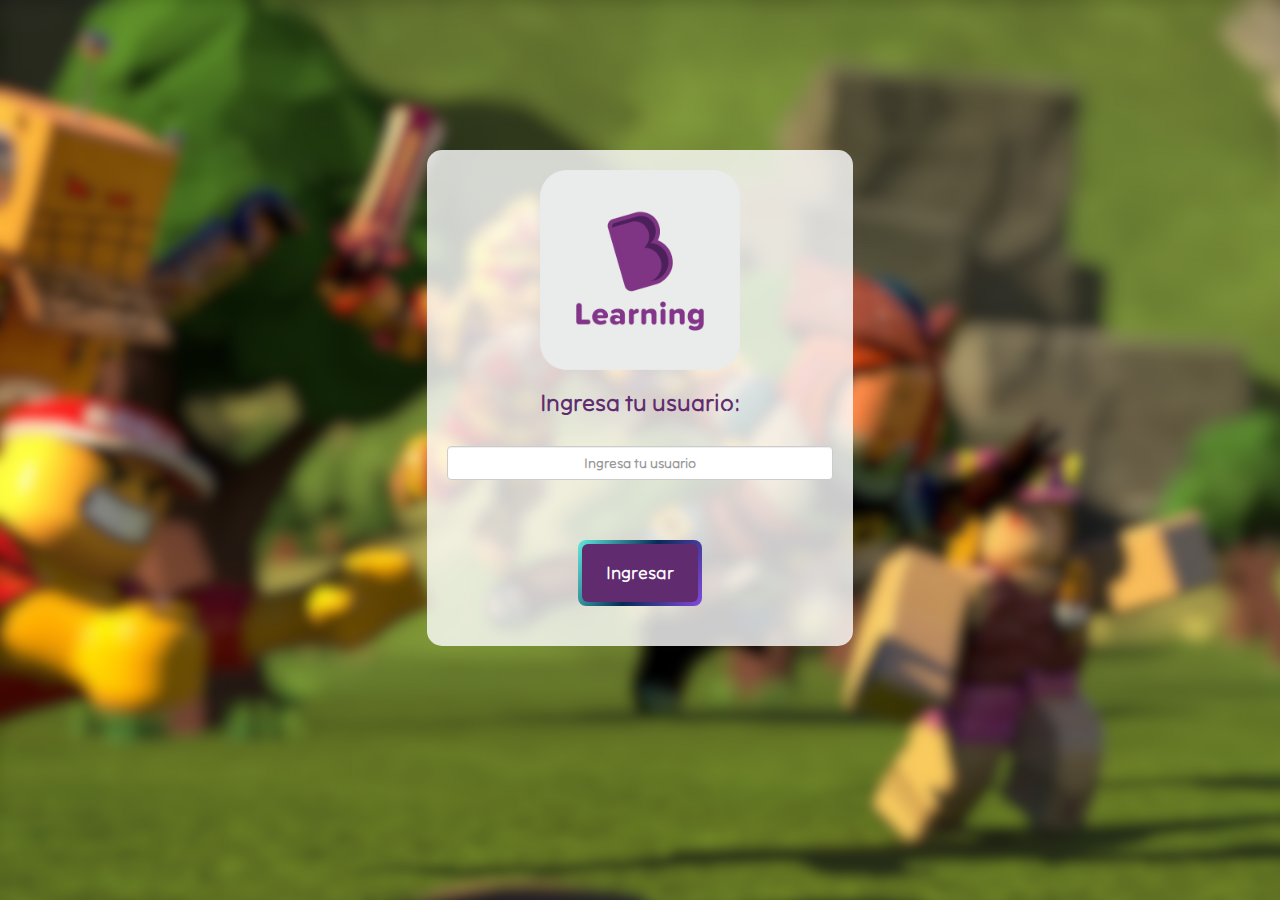
<file: index.html>
<!DOCTYPE html>
<html lang="es-MX">
<head>
    <meta charset="UTF-8">
    <meta http-equiv="X-UA-Compatible" content="IE=edge">
    <meta name="viewport" content="width=, initial-scale=1.0">
    <link rel="stylesheet" href="https://maxcdn.bootstrapcdn.com/bootstrap/3.4.0/css/bootstrap.min.css">
	<script src="https://ajax.googleapis.com/ajax/libs/jquery/3.4.1/jquery.min.js"></script>
	<script src="https://maxcdn.bootstrapcdn.com/bootstrap/3.4.0/js/bootstrap.min.js"></script>
    <link rel="stylesheet" href="style_i.css">

    <title>Summer Camp</title>
</head>
<body>
    <center>
        </h1>
        <div class="col-lg-4 col-md-6 col-sm-6 col-xs-11 login_div">
            <img id="logo"src="/images/brand.png" alt="logo">
            <h3>Ingresa tu usuario:</h3><br>
            <input style="text-align: center;"type="text" id="answer" class="form-control" placeholder="Ingresa tu usuario"><br>
            <label id="verifica" style="font-size: 15px;"></label>
            <button style="color: white;" onclick="code()"><span>Ingresar</span></button><br>
        </div>
    </center>
<script src="main.js"></script>
</body>
</html>
</file>
<file: style_i.css>
@import url('https://fonts.googleapis.com/css2?family=Tilt+Neon&display=swap');
html, body{
    overflow:hidden;
    font-family: 'Tilt Neon', cursive;
    background-color: #f6f9f6;
    color: #602C6F;
    height: 100%;
	margin: 0;
    background-image: url("/images/background-modified.png");
    align-items: center;
}
.login_div, .ia_div{
    color: #602C6F;
	background: rgba(255, 255, 255, 0.8);
	float: none;
    margin-top: 150px;
	border-radius: 15px;
    padding: 20px;
}
#logo, #ia{
    width: 200px;
}
button{
    background-color: #d4e5a4;
    margin: 0 auto;
    margin-top: 20px;
    border: 0;
    background: linear-gradient(120deg, #61eadc, #082b56, #8349db);
    border-radius: 8px;
    color: #ffffff;
    display: flex;
    font-size: 18px;
    padding: 4px;
    cursor: pointer;
    transition: 2s;
    }
  button span{
    background-color: #602C6F;
    padding: 16px 24px;
    border-radius: 6px;
    transition: .3s;
    }
  button:hover span{ 
    background: none;
      }
  button:active{
    transform: scale(0.8);
      }
</file>
